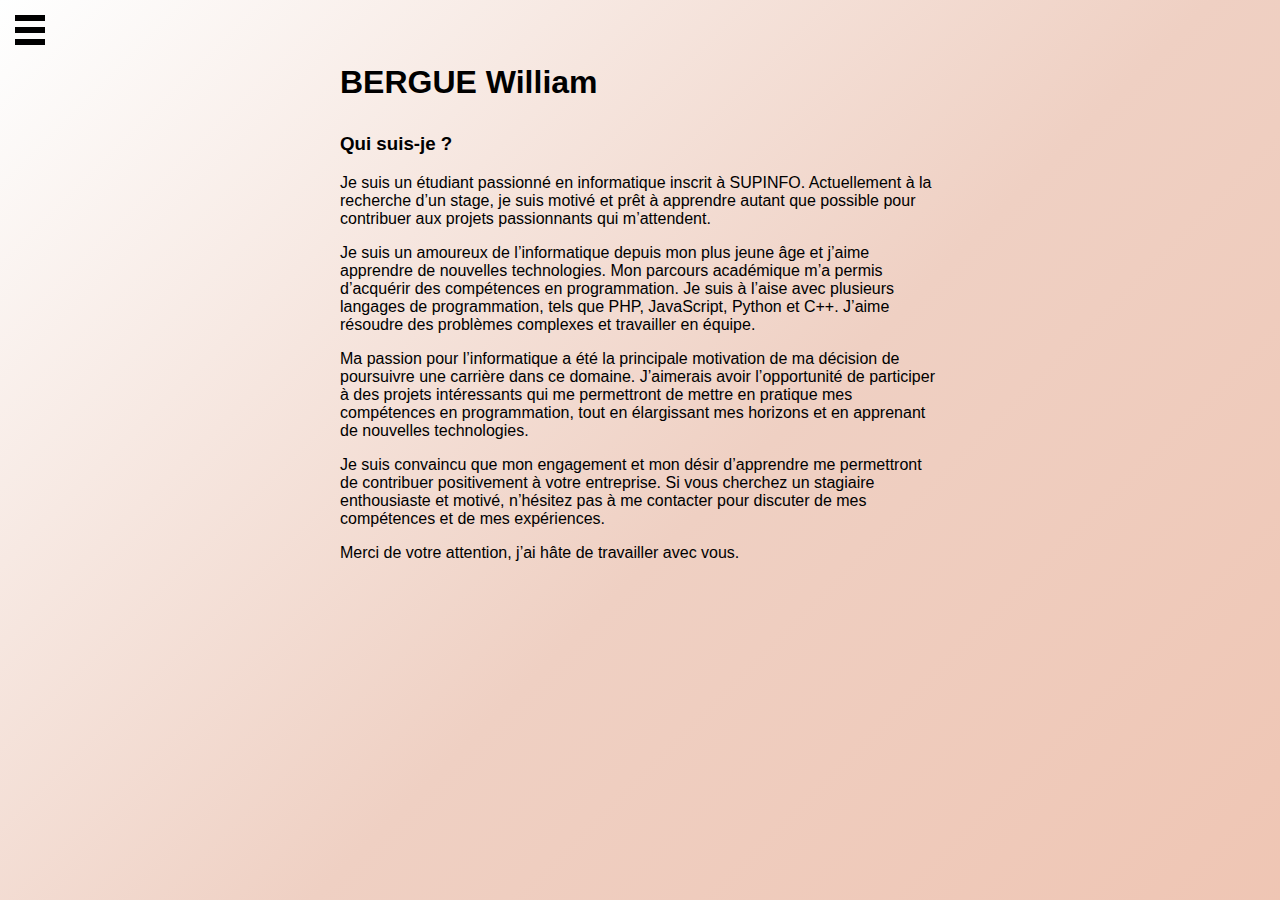
<file: index.html>
<html lang="FR">
  <head>
    <meta charset="UTF-8" />
    <meta http-equiv="X-UA-Compatible" content="IE=edge" />
    <meta name="viewport" content="width=device-width, initial-scale=1.0" />
    <link rel="stylesheet" href="style.css" />
    <title>HOME</title>
  </head>
  <body>
    <ul class="navigation">
      <li class="nav-item"><a href="index.html">Presentation</a></li>
      <li class="nav-item"><a href="cv.html">curriculum vitæ</a></li>
    </ul>

    <input type="checkbox" id="nav-trigger" class="nav-trigger" />
    <label for="nav-trigger"></label>

    <div class="site-wrap">
      <h1>BERGUE William</h1>
      <h3>Qui suis-je ?</h3>
      <p>
        Je suis un étudiant passionné en informatique inscrit à SUPINFO.
        Actuellement à la recherche d’un stage, je suis motivé et prêt à
        apprendre autant que possible pour contribuer aux projets passionnants
        qui m’attendent.
      </p>
      <p>
        Je suis un amoureux de l’informatique depuis mon plus jeune âge et
        j’aime apprendre de nouvelles technologies. Mon parcours académique m’a
        permis d’acquérir des compétences en programmation. Je suis à l’aise
        avec plusieurs langages de programmation, tels que PHP, JavaScript,
        Python et C++. J’aime résoudre des problèmes complexes et travailler en
        équipe.
      </p>
      <p>
        Ma passion pour l’informatique a été la principale motivation de ma
        décision de poursuivre une carrière dans ce domaine. J’aimerais avoir
        l’opportunité de participer à des projets intéressants qui me
        permettront de mettre en pratique mes compétences en programmation, tout
        en élargissant mes horizons et en apprenant de nouvelles technologies.
      </p>

      <p>
        Je suis convaincu que mon engagement et mon désir d’apprendre me
        permettront de contribuer positivement à votre entreprise. Si vous
        cherchez un stagiaire enthousiaste et motivé, n’hésitez pas à me
        contacter pour discuter de mes compétences et de mes expériences.
      </p>
      <p>Merci de votre attention, j’ai hâte de travailler avec vous.</p>
    </div>
  </body>
</html>
</file>
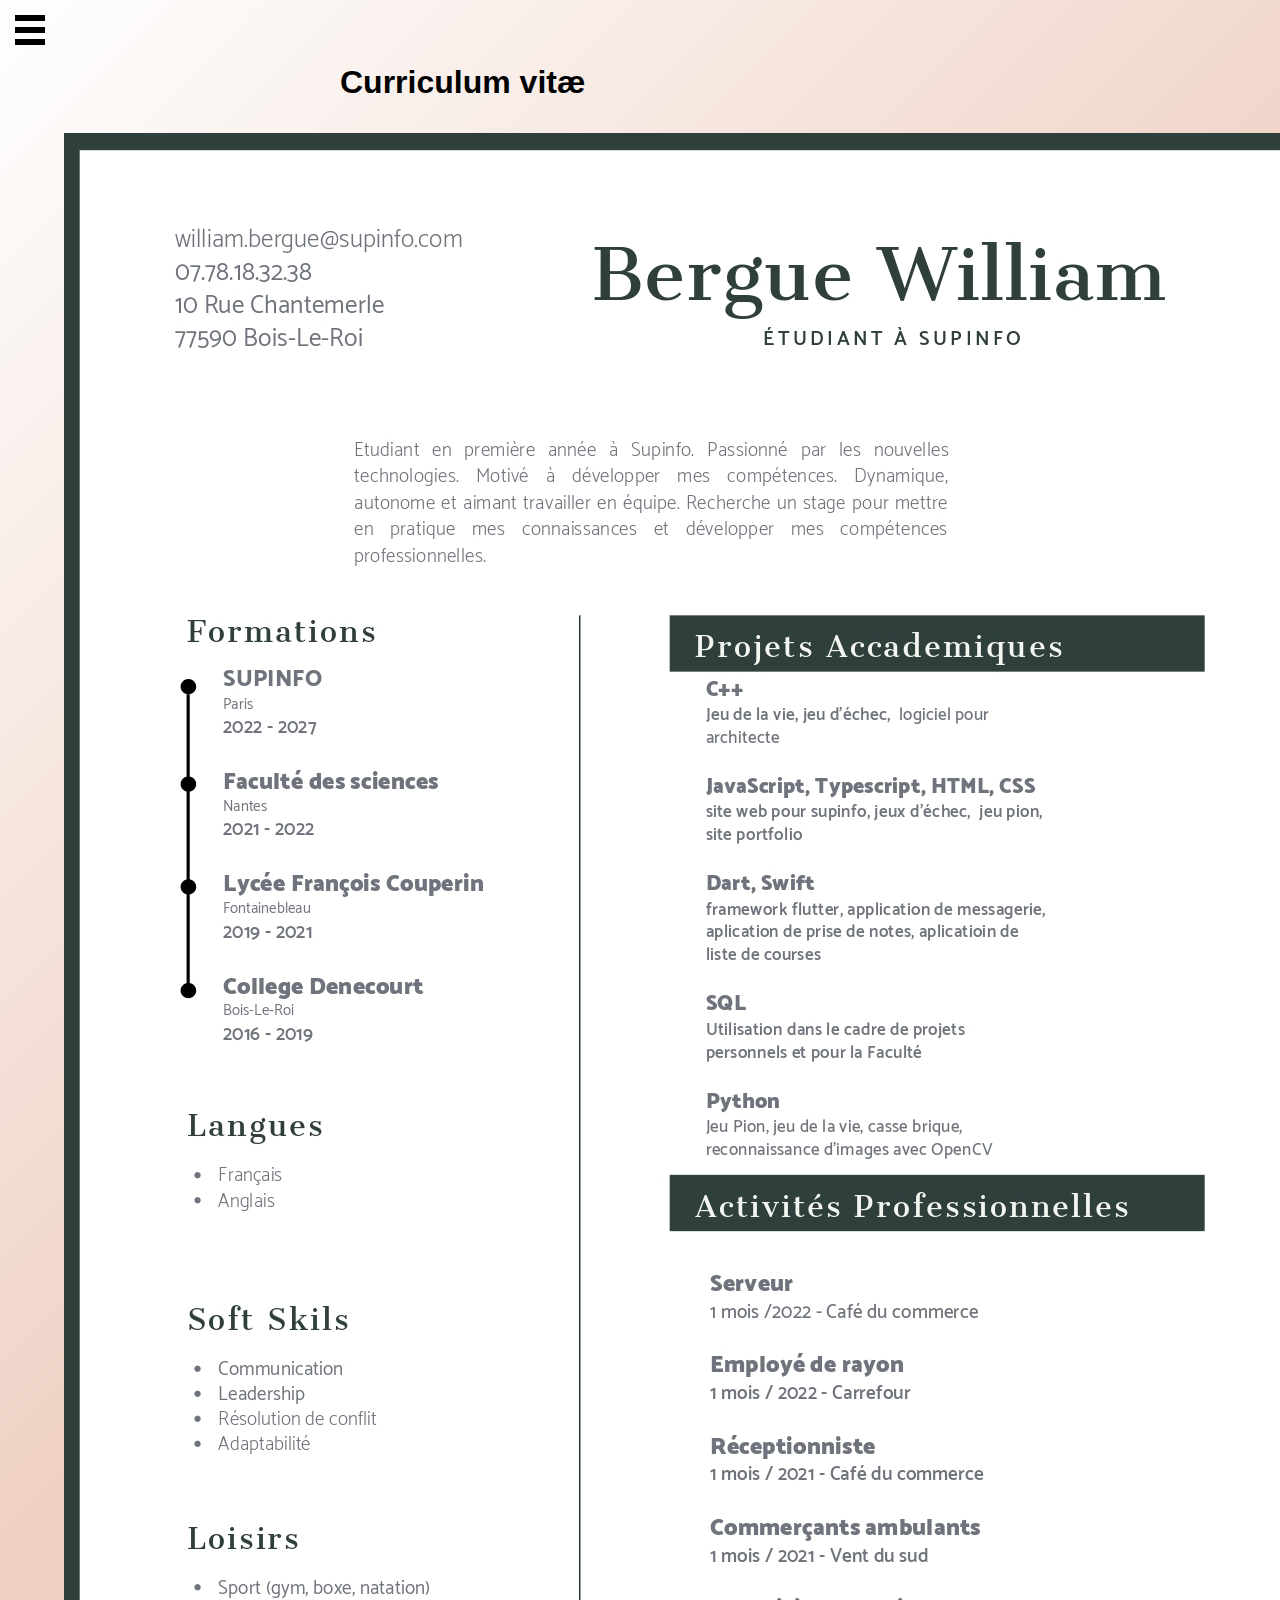
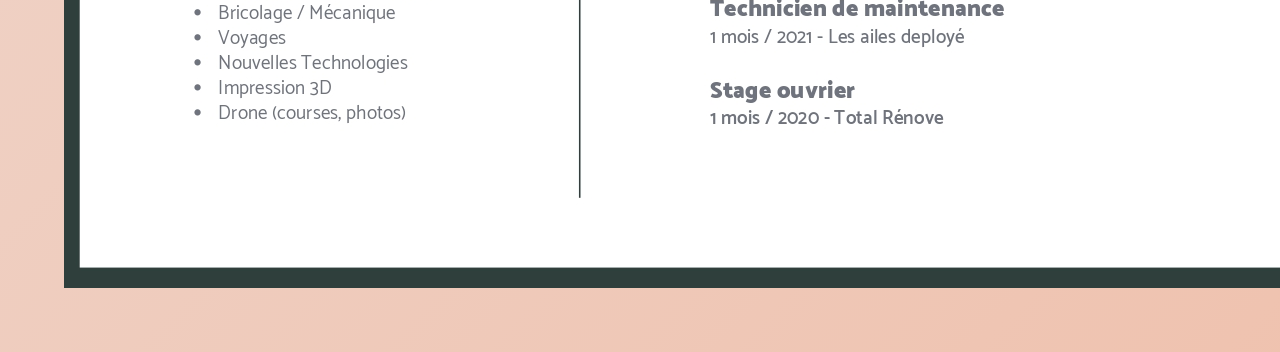
<file: cv.html>
<html lang="en">
  <head>
    <meta charset="UTF-8" />
    <meta http-equiv="X-UA-Compatible" content="IE=edge" />
    <meta name="viewport" content="width=device-width, initial-scale=1.0" />
    <link rel="stylesheet" href="style.css" />
    <title>CV</title>
  </head>
  <body>
    <ul class="navigation">
      <li class="nav-item"><a href="index.html">Présentation</a></li>
      <li class="nav-item"><a href="cv.html">Curriculum Vitæ</a></li>
    </ul>

    <input type="checkbox" id="nav-trigger" class="nav-trigger" />
    <label for="nav-trigger"></label>

    <div class="site-wrap">
      <h1>Curriculum vitæ</h1>

      <img src="cv.jpg" />
    </div>
  </body>
</html>
</file>
<file: style.css>
/* Navigation Menu - Background */
.navigation {
  width: 100%;
  height: 100%;
  position: fixed;
  top: 0;
  right: 0;
  bottom: 0;
  left: 0;
  z-index: 0;

  list-style: none;
  background: #111;
}

/* Navigation Menu - List items */
.nav-item {
  width: 200px;
  border-top: 1px solid #111;
  border-bottom: 1px solid #000;
}

.nav-item a {
  display: block;
  padding: 1em;
  background: linear-gradient(
    135deg,
    rgba(0, 0, 0, 0) 0%,
    rgba(0, 0, 0, 0.65) 100%
  );
  color: white;
  font-size: 1.2em;
  text-decoration: none;
  transition: color 0.2s, background 0.5s;
}

.nav-item a:hover {
  color: #dd9c71;
  background: linear-gradient(135deg, #00000000 0%, #4b1c14a6 100%);
}

/* Site Wrapper - tout ce qui n'est pas 'navigation' */
.site-wrap {
  min-height: 100%;
  min-width: 100%;
  background-color: white;
  position: relative;
  top: 0;
  bottom: 100%;
  left: 0;
  z-index: 1;

  padding: 4em;
  background-image: linear-gradient(
    135deg,
    #feffff 0%,
    #efd0c3 35%,
    #efb8a0 100%
  );
  background-size: 200%;
}

/* Nav Trigger */
.nav-trigger {
  position: absolute;
  clip: rect(0, 0, 0, 0);
}

label[for="nav-trigger"] {
  position: fixed;
  left: 15px;
  top: 15px;
  z-index: 2;

  height: 30px;
  width: 30px;
  cursor: pointer;
  background-image: url("data:image/svg+xml;utf8,<svg xmlns='http://www.w3.org/2000/svg' xmlns:xlink='http://www.w3.org/1999/xlink' version='1.1' x='0px' y='0px' width='30px' height='30px' viewBox='0 0 30 30' enable-background='new 0 0 30 30' xml:space='preserve'><rect width='30' height='6'/><rect y='24' width='30' height='6'/><rect y='12' width='30' height='6'/></svg>");
  background-size: contain;
}

/* Et la magie opère */
.nav-trigger + label,
.site-wrap {
  transition: left 0.2s;
}

.nav-trigger:checked + label {
  left: 215px;
}

.nav-trigger:checked ~ .site-wrap {
  left: 200px;
  box-shadow: 0 0 5px 5px rgba(0, 0, 0, 0.5);
}

body {
  overflow-x: hidden;
}

h1,
h3,
p {
  max-width: 600px;
  margin: 0 auto 1em;
}

/* Micro reset */
*,
*:before,
*:after {
  -webkit-box-sizing: border-box;
  -moz-box-sizing: border-box;
  box-sizing: border-box;
  margin: 0;
  padding: 0;
}
html,
body {
  height: 100%;
  width: 100%;
  font-family: Helvetica, Arial, sans-serif;
}
</file>
